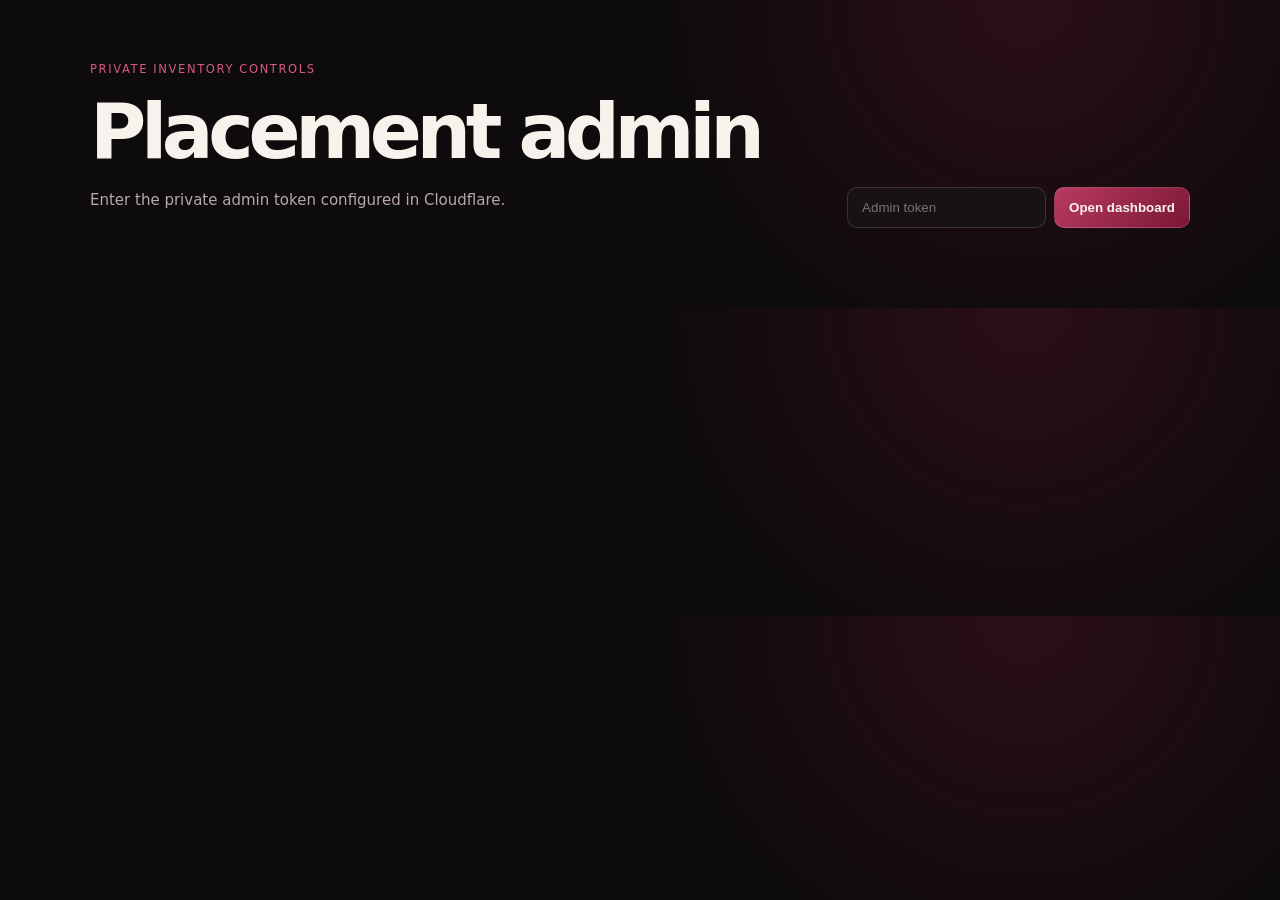
<file: admin.html>
<!doctype html><html lang="en"><head><meta charset="utf-8"><meta name="viewport" content="width=device-width,initial-scale=1"><title>Donut · Placement Admin</title><style>:root{color-scheme:dark;--bg:#0d0b0c;--panel:#181214;--ink:#f8f2ec;--muted:#b9a8ad;--accent:#b93b61;--line:rgba(255,255,255,.14)}*{box-sizing:border-box}body{margin:0;background:radial-gradient(circle at 80% 0,rgba(122,23,52,.28),transparent 35%),var(--bg);color:var(--ink);font:15px system-ui,sans-serif}.wrap{width:min(1100px,calc(100% - 28px));margin:50px auto}header{display:flex;justify-content:space-between;gap:20px;align-items:end;margin-bottom:30px}h1{font-size:clamp(2.3rem,6vw,5rem);letter-spacing:-.07em;margin:8px 0}.eyebrow{color:#d85b7f;text-transform:uppercase;letter-spacing:.14em;font-size:.72rem}.login{display:flex;gap:8px}input,button{border:1px solid var(--line);border-radius:10px;padding:12px 14px;background:var(--panel);color:var(--ink)}button{cursor:pointer;font-weight:700}.primary{background:linear-gradient(135deg,#b93b61,#7a1734)}#message{color:var(--muted);min-height:22px}.grid{display:grid;gap:12px}.card{display:grid;grid-template-columns:90px 150px 1fr auto;gap:18px;align-items:center;background:rgba(255,255,255,.025);border:1px solid var(--line);border-radius:16px;padding:18px}.id{font-size:1.5rem;font-weight:800}.status{font-size:.72rem;text-transform:uppercase;letter-spacing:.08em;color:#efb8ca}.details{color:var(--muted);line-height:1.5;overflow-wrap:anywhere}.details a{color:#efb8ca}.actions{display:flex;gap:8px}.sold{background:#76203d}.reopen{background:#292326}@media(max-width:760px){header{display:block}.login{margin-top:20px;display:grid}.card{grid-template-columns:70px 1fr}.details,.actions{grid-column:1/-1}.actions button{flex:1}}</style></head><body><main class="wrap"><header><div><p class="eyebrow">Private inventory controls</p><h1>Placement admin</h1><p id="message">Enter the private admin token configured in Cloudflare.</p></div><div class="login"><input id="token" type="password" autocomplete="current-password" placeholder="Admin token"><button class="primary" id="load">Open dashboard</button></div></header><section class="grid" id="admin-grid"></section></main><script src="./admin.js"></script></body></html>
</file>
